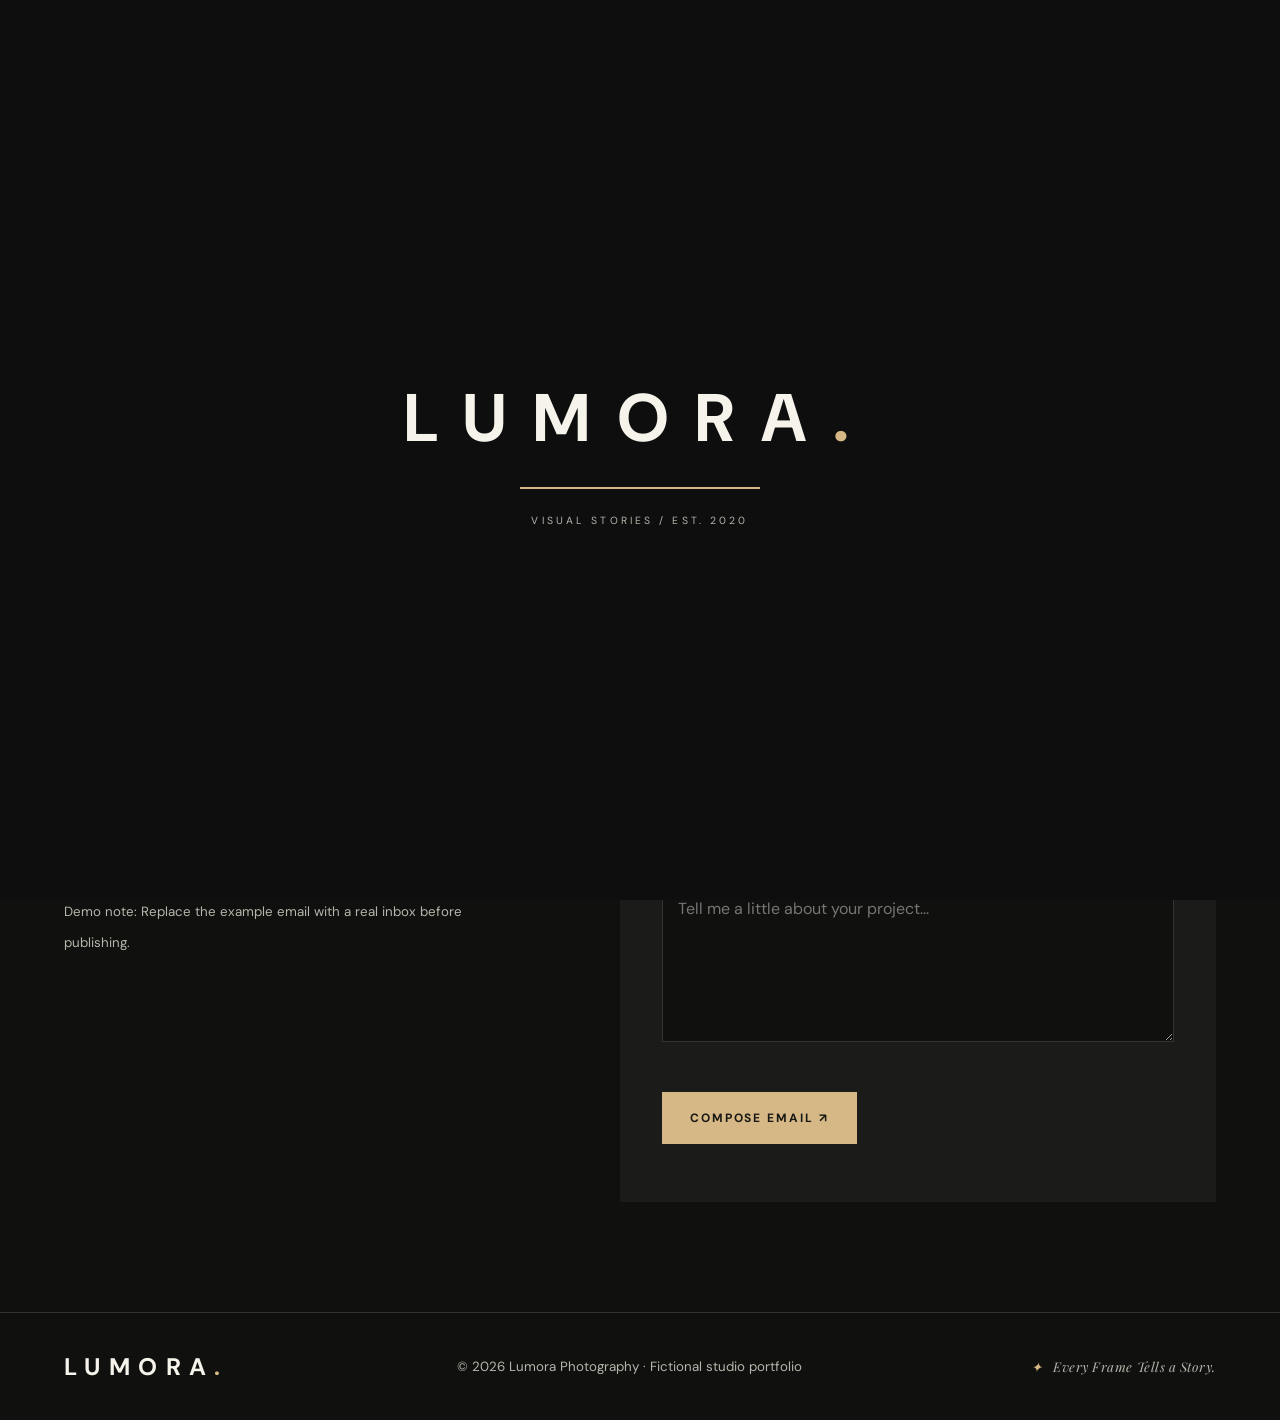
<file: contact.html>
<!doctype html>
<html lang="en">
  <head>
    <meta charset="utf-8" />
    <meta name="viewport" content="width=device-width, initial-scale=1" />
    <meta
      name="description"
      content="Lumora Photography — a cinematic fictional photography portfolio showcasing portraits, weddings, landscapes and city stories."
    />
    <title>Contact | Lumora Photography</title>
    <link rel="stylesheet" href="css/style.css" />
  </head>
  <body>
    <div class="custom-cursor" id="customCursor" aria-hidden="true">
      <span>VIEW</span>
    </div>
    <div
      class="site-loader"
      id="siteLoader"
      role="status"
      aria-label="Loading Lumora Photography"
    >
      <div class="loader-mark">LUMORA<span>.</span></div>
      <div class="loader-track"><div class="loader-progress"></div></div>
      <span class="loader-caption">VISUAL STORIES / EST. 2020</span>
    </div>
    <header class="site-header">
      <div class="container nav">
        <a class="logo" href="index.html" aria-label="Lumora home"
          >LUMORA<span>.</span></a
        >
        <nav class="nav-links" id="navLinks" aria-label="Main navigation">
          <a href="index.html" data-page="index">Home</a
          ><a href="portfolio.html" data-page="portfolio">Portfolio</a
          ><a href="contact.html" data-page="contact">Contact</a>
        </nav>
        <div class="nav-actions">
          <button
            class="icon-btn"
            id="themeToggle"
            aria-label="Toggle light and dark theme"
          >
            ☼</button
          ><button
            class="icon-btn menu-toggle"
            id="menuToggle"
            aria-label="Open navigation"
            aria-expanded="false"
            aria-controls="navLinks"
          >
            ☰
          </button>
        </div>
      </div>
    </header>
    <main>
      <section class="page-hero container">
        <div class="eyebrow">Say hello / 03</div>
        <h1>Let's make art together.</h1>
        <p>
          Planning a session, celebrating a milestone, or just want to say
          hello? I'd love to hear your story.
        </p>
      </section>
      <section class="container contact-layout">
        <div class="contact-info">
          <div class="eyebrow">Get in touch</div>
          <h2>Every story<br />starts somewhere.</h2>
          <p>
            Use the form to compose your message. Once validated, your email app
            will open with your message ready to send.
          </p>
          <p>
            <strong>Email</strong><br /><a href="mailto:hello@lumora.example"
              >hello@lumora.example</a
            >
          </p>
          <p>
            <strong>Location</strong><br />Available worldwide · Fictional
            studio
          </p>
          <p>
            <small
              >Demo note: Replace the example email with a real inbox before
              publishing.</small
            >
          </p>
        </div>
        <form class="contact-form" id="contactForm" novalidate>
          <div class="field">
            <label for="name">Your name *</label
            ><input
              id="name"
              name="name"
              autocomplete="name"
              required
              maxlength="100"
              placeholder="Your full name"
            /><span class="error" id="nameError"></span>
          </div>
          <div class="field">
            <label for="email">Email address *</label
            ><input
              id="email"
              name="email"
              type="email"
              autocomplete="email"
              required
              placeholder="you@example.com"
            /><span class="error" id="emailError"></span>
          </div>
          <div class="field">
            <label for="subject">Subject *</label
            ><input
              id="subject"
              name="subject"
              required
              maxlength="150"
              placeholder="What can we create together?"
            /><span class="error" id="subjectError"></span>
          </div>
          <div class="field">
            <label for="message">Your message *</label
            ><textarea
              id="message"
              name="message"
              required
              maxlength="3000"
              placeholder="Tell me a little about your project..."
            ></textarea
            ><span class="error" id="messageError"></span>
          </div>
          <button type="submit" class="btn">Compose email ↗</button>
          <p
            class="form-status"
            id="formStatus"
            role="status"
            aria-live="polite"
          ></p>
        </form>
      </section>
    </main>
    <footer class="footer">
      <div class="container footer-inner">
        <a class="logo" href="index.html">LUMORA<span>.</span></a
        ><small
          >© <span id="year"></span> Lumora Photography · Fictional studio
          portfolio</small
        ><small class="footer-tagline"
          ><span class="footer-star">✦</span> Every Frame Tells a Story.</small
        >
      </div>
    </footer>
    <div
      class="lightbox"
      id="lightbox"
      role="dialog"
      aria-modal="true"
      aria-label="Photo preview"
      aria-hidden="true"
    >
      <button
        class="lightbox-close"
        id="lightboxClose"
        aria-label="Close photo preview"
      >
        ×</button
      ><button
        type="button"
        class="lightbox-arrow lightbox-prev"
        id="lightboxPrev"
        aria-label="Previous photo"
      >
        ←</button
      ><button
        type="button"
        class="lightbox-arrow lightbox-next"
        id="lightboxNext"
        aria-label="Next photo"
      >
        →</button
      ><span class="lightbox-count" id="lightboxCount" aria-live="polite"></span
      ><img id="lightboxImg" alt="" />
      <p id="lightboxTitle"></p>
    </div>
    <script src="js/main.js" defer></script>
    <script src="js/ultimate.js" defer></script>
    <script src="js/creative.js" defer></script>
  </body>
</html>
</file>
<file: css/style.css>
@import url("https://fonts.googleapis.com/css2?family=DM+Sans:wght@400;500;600;700&family=Playfair+Display:wght@400;500;600&display=swap");
:root {
  --bg: #10110f;
  --surface: #1b1c19;
  --text: #f6f3eb;
  --muted: #b5b5ab;
  --accent: #d6b886;
  --line: #ffffff25;
  --header: #10110fe8;
}
body.light {
  --bg: #f7f5ef;
  --surface: #eeece5;
  --text: #20211d;
  --muted: #606158;
  --line: #20211d28;
  --header: #f7f5efeb;
}
* {
  box-sizing: border-box;
}
html {
  scroll-behavior: smooth;
}
body {
  margin: 0;
  background: var(--bg);
  color: var(--text);
  font-family: "DM Sans", sans-serif;
  transition:
    background 0.35s,
    color 0.35s;
}
a {
  color: inherit;
  text-decoration: none;
}
button,
input,
textarea {
  font: inherit;
}
button {
  cursor: pointer;
}
.container {
  width: min(1180px, 90%);
  margin: auto;
}
.site-header {
  position: fixed;
  top: 0;
  left: 0;
  right: 0;
  z-index: 20;
  background: var(--header);
  backdrop-filter: blur(16px);
  border-bottom: 1px solid var(--line);
}
.nav {
  height: 82px;
  display: flex;
  align-items: center;
  justify-content: space-between;
  gap: 20px;
}
.logo {
  font-size: 1.5rem;
  letter-spacing: 0.35em;
  font-weight: 700;
}
.logo span {
  color: var(--accent);
}
.nav-links {
  display: flex;
  align-items: center;
  gap: 36px;
}
.nav-links a {
  font-size: 0.78rem;
  letter-spacing: 0.18em;
  text-transform: uppercase;
}
.nav-links a:hover,
.nav-links a.active {
  color: var(--accent);
}
.nav-actions {
  display: flex;
  align-items: center;
  gap: 12px;
}
.icon-btn {
  border: 1px solid var(--line);
  background: transparent;
  color: var(--text);
  width: 42px;
  height: 42px;
  border-radius: 50%;
  font-size: 1.15rem;
}
.menu-toggle {
  display: none;
}
.eyebrow {
  font-size: 0.75rem;
  text-transform: uppercase;
  letter-spacing: 0.35em;
  color: var(--accent);
  font-weight: 700;
}
.hero {
  min-height: 100svh;
  position: relative;
  display: flex;
  align-items: center;
  isolation: isolate;
  background: #171717
    url("https://images.unsplash.com/photo-1470252649378-9c29740c9fa8?auto=format&fit=crop&w=2000&q=85")
    center/cover;
}
.hero:before {
  content: "";
  position: absolute;
  inset: 0;
  background: linear-gradient(
    90deg,
    #0b0c0ae8 0%,
    #0b0c0a8a 55%,
    #0b0c0a33 100%
  );
  z-index: -1;
}
.hero-content {
  padding-top: 110px;
  max-width: 850px;
}
.hero h1 {
  font-family: "Playfair Display", serif;
  font-weight: 400;
  font-size: clamp(3.6rem, 9vw, 8rem);
  line-height: 1.02;
  letter-spacing: -0.045em;
  margin: 24px 0;
  color: #fff;
}
.hero h1 em {
  color: #d6b886;
  font-weight: 400;
}
.hero p {
  color: #dddcd6;
  max-width: 510px;
  line-height: 1.9;
  font-size: 1rem;
}
.btn {
  display: inline-flex;
  align-items: center;
  justify-content: center;
  gap: 16px;
  background: var(--accent);
  color: #171714;
  padding: 17px 27px;
  border: 1px solid var(--accent);
  font-size: 0.75rem;
  text-transform: uppercase;
  letter-spacing: 0.16em;
  font-weight: 700;
  transition:
    transform 0.3s,
    background 0.3s;
}
.btn:hover {
  transform: translateY(-4px);
  background: #e9cea0;
}
.btn-outline {
  background: transparent;
  color: var(--text);
  border-color: var(--line);
}
.hero .btn {
  margin-top: 25px;
}
.scroll-cue {
  position: absolute;
  bottom: 34px;
  left: 5%;
  font-size: 0.7rem;
  letter-spacing: 0.2em;
  color: #fff;
  text-transform: uppercase;
}
.section {
  padding: 110px 0;
}
.section-heading {
  display: flex;
  justify-content: space-between;
  align-items: end;
  gap: 20px;
  margin-bottom: 38px;
}
.section h2,
.page-hero h1,
.cta h2 {
  font:
    400 clamp(2.5rem, 5.4vw, 5rem)/1.12 "Playfair Display",
    serif;
  letter-spacing: -0.035em;
  margin: 14px 0;
}
.section-intro {
  max-width: 550px;
  color: var(--muted);
  line-height: 1.9;
}
.gallery {
  display: grid;
  grid-template-columns: repeat(3, minmax(0, 1fr));
  gap: 22px;
}
.photo-card {
  position: relative;
  overflow: hidden;
  background: var(--surface);
  aspect-ratio: 4/5;
  cursor: pointer;
}
.photo-card img {
  height: 100%;
  width: 100%;
  object-fit: cover;
  display: block;
  transition:
    transform 0.7s,
    filter 0.5s;
}
.photo-card:hover img {
  transform: scale(1.08);
  filter: brightness(0.72);
}
.photo-caption {
  position: absolute;
  bottom: 0;
  left: 0;
  right: 0;
  padding: 50px 24px 24px;
  background: linear-gradient(transparent, #000b);
  color: #fff;
}
.photo-caption h3 {
  font:
    400 1.7rem "Playfair Display",
    serif;
  margin: 6px 0;
}
.photo-caption span {
  font-size: 0.7rem;
  text-transform: uppercase;
  letter-spacing: 0.22em;
  color: #e6c693;
}
.about-grid {
  display: grid;
  grid-template-columns: 1fr 1fr;
  gap: 9%;
  align-items: center;
}
.about-photo {
  width: 100%;
  aspect-ratio: 4/5;
  object-fit: cover;
}
.about-copy p {
  color: var(--muted);
  line-height: 2;
}
.stats {
  display: flex;
  gap: 35px;
  margin-top: 30px;
}
.stats strong {
  font:
    400 2.5rem "Playfair Display",
    serif;
  display: block;
  color: var(--accent);
}
.stats span {
  font-size: 0.75rem;
  color: var(--muted);
}
.cta {
  background: var(--surface);
  text-align: center;
  padding: 100px 20px;
}
.cta p {
  color: var(--muted);
  margin: 0 auto 28px;
  max-width: 550px;
  line-height: 1.8;
}
.footer {
  padding: 38px 0;
  border-top: 1px solid var(--line);
}
.footer-inner {
  display: flex;
  justify-content: space-between;
  align-items: center;
  gap: 20px;
}
.footer small {
  color: var(--muted);
}
.page-hero {
  padding: 190px 0 70px;
  text-align: center;
}
.page-hero p {
  max-width: 650px;
  margin: 0 auto;
  color: var(--muted);
  line-height: 1.9;
}
.filters {
  display: flex;
  flex-wrap: wrap;
  justify-content: center;
  gap: 12px;
  margin-bottom: 40px;
}
.filter-btn {
  background: transparent;
  border: 1px solid var(--line);
  color: var(--text);
  padding: 11px 20px;
  font-size: 0.75rem;
  text-transform: uppercase;
  letter-spacing: 0.12em;
}
.filter-btn.active,
.filter-btn:hover {
  background: var(--accent);
  border-color: var(--accent);
  color: #151515;
}
.contact-layout {
  display: grid;
  grid-template-columns: 0.85fr 1.15fr;
  gap: 10%;
  padding-bottom: 110px;
}
.contact-info h2 {
  font:
    400 3rem "Playfair Display",
    serif;
}
.contact-info p {
  color: var(--muted);
  line-height: 1.9;
}
.contact-info a {
  color: var(--accent);
}
.contact-form {
  background: var(--surface);
  padding: 42px;
}
.field {
  margin-bottom: 22px;
}
.field label {
  display: block;
  font-size: 0.75rem;
  text-transform: uppercase;
  letter-spacing: 0.12em;
  margin-bottom: 10px;
}
.field input,
.field textarea {
  width: 100%;
  border: 1px solid var(--line);
  background: var(--bg);
  color: var(--text);
  padding: 15px;
  outline: none;
  border-radius: 0;
}
.field input:focus,
.field textarea:focus {
  border-color: var(--accent);
}
.field textarea {
  min-height: 160px;
  resize: vertical;
}
.error {
  color: #e78e8e;
  display: block;
  min-height: 18px;
  font-size: 0.75rem;
  margin-top: 5px;
}
.form-status {
  color: var(--accent);
  line-height: 1.7;
}
.lightbox {
  position: fixed;
  inset: 0;
  background: #000e;
  z-index: 50;
  display: none;
  align-items: center;
  justify-content: center;
  padding: 60px 6%;
  flex-direction: column;
}
.lightbox.open {
  display: flex;
}
.lightbox img {
  max-height: 75vh;
  max-width: 100%;
  object-fit: contain;
}
.lightbox p {
  color: #fff;
}
.lightbox-close {
  position: absolute;
  right: 30px;
  top: 20px;
  border: 0;
  background: transparent;
  color: #fff;
  font-size: 2.5rem;
}
.reveal {
  opacity: 0;
  transform: translateY(28px);
  transition:
    opacity 0.75s,
    transform 0.75s;
}
.reveal.visible {
  opacity: 1;
  transform: none;
}
.empty {
  color: var(--muted);
  grid-column: 1/-1;
  text-align: center;
  padding: 30px;
}
@media (max-width: 800px) {
  .menu-toggle {
    display: block;
  }
  .nav-links {
    display: none;
    position: absolute;
    top: 82px;
    left: 0;
    right: 0;
    background: var(--bg);
    padding: 30px 5%;
    flex-direction: column;
    border-bottom: 1px solid var(--line);
  }
  .nav-links.open {
    display: flex;
  }
  .gallery {
    grid-template-columns: repeat(2, minmax(0, 1fr));
  }
  .about-grid,
  .contact-layout {
    grid-template-columns: 1fr;
    gap: 35px;
  }
  .section {
    padding: 75px 0;
  }
}
@media (max-width: 560px) {
  .gallery {
    grid-template-columns: 1fr;
  }
  .section-heading,
  .footer-inner {
    align-items: start;
    flex-direction: column;
  }
  .hero h1 {
    font-size: 3.9rem;
  }
  .contact-form {
    padding: 25px;
  }
  .stats {
    gap: 20px;
  }
  .page-hero {
    padding-top: 155px;
  }
  .logo {
    font-size: 1.15rem;
  }
}
@media (prefers-reduced-motion: reduce) {
  *,
  *:before,
  *:after {
    scroll-behavior: auto !important;
    animation: none !important;
    transition: none !important;
  }
  .reveal {
    opacity: 1;
    transform: none;
  }
}

/* Premium motion upgrade: intro, cinematic hero slider and page transitions */
.site-loader {
  position: fixed;
  inset: 0;
  z-index: 100;
  display: flex;
  flex-direction: column;
  align-items: center;
  justify-content: center;
  gap: 25px;
  background: #0d0e0d;
  color: #f6f3eb;
  transition:
    opacity 0.65s ease,
    visibility 0.65s ease;
}
.site-loader.is-done {
  opacity: 0;
  visibility: hidden;
  pointer-events: none;
}
.loader-mark {
  font-weight: 700;
  font-size: clamp(2rem, 6vw, 4.2rem);
  letter-spacing: 0.4em;
  animation: loaderReveal 1.2s both;
}
.loader-mark span {
  color: #d6b886;
}
.loader-track {
  width: min(240px, 55vw);
  height: 2px;
  background: #ffffff24;
  overflow: hidden;
}
.loader-progress {
  height: 100%;
  background: #d6b886;
  transform-origin: left;
  animation: loaderFill 1.35s ease forwards;
}
.loader-caption {
  font-size: 0.65rem;
  letter-spacing: 0.3em;
  color: #b5b5ab;
}
.hero {
  background: #10110f;
  overflow: hidden;
}
.hero-slides {
  position: absolute;
  inset: 0;
  z-index: -2;
}
.hero-slide {
  position: absolute;
  inset: 0;
  background-position: center;
  background-size: cover;
  opacity: 0;
  transform: scale(1.09);
  transition:
    opacity 1.35s ease,
    transform 8s ease;
}
.hero-slide.is-active {
  opacity: 1;
  transform: scale(1);
}
.hero:before {
  z-index: -1;
  pointer-events: none;
}
.slider-controls {
  position: absolute;
  right: 5%;
  bottom: 30px;
  display: flex;
  align-items: center;
  gap: 12px;
  color: white;
}
.slider-controls button {
  border: 1px solid #ffffff75;
  color: white;
  background: #0006;
  width: 42px;
  height: 42px;
  border-radius: 50%;
  transition:
    background 0.25s,
    transform 0.25s;
}
.slider-controls button:hover {
  background: #d6b886;
  color: #171714;
  transform: translateY(-3px);
}
.slider-controls span {
  font-size: 0.75rem;
  letter-spacing: 0.15em;
  min-width: 70px;
  text-align: center;
}
.hero-content .eyebrow {
  animation: riseIn 0.85s 0.3s both;
}
.hero-content h1 {
  animation: riseIn 1s 0.45s both;
}
.hero-content p {
  animation: riseIn 1s 0.6s both;
}
.hero-content .btn {
  animation: riseIn 1s 0.75s both;
}
.page-exit main,
.page-exit footer {
  opacity: 0;
  transform: translateY(-12px);
  transition:
    opacity 0.32s,
    transform 0.32s;
}
.photo-card {
  transition:
    box-shadow 0.4s,
    transform 0.4s;
}
.photo-card:hover {
  box-shadow: 0 20px 55px #0005;
  transform: translateY(-6px);
}
@keyframes loaderReveal {
  from {
    opacity: 0;
    transform: translateY(24px);
    letter-spacing: 0.65em;
  }
  to {
    opacity: 1;
    transform: translateY(0);
    letter-spacing: 0.4em;
  }
}
@keyframes loaderFill {
  from {
    transform: scaleX(0);
  }
  to {
    transform: scaleX(1);
  }
}
@keyframes riseIn {
  from {
    opacity: 0;
    transform: translateY(30px);
  }
  to {
    opacity: 1;
    transform: translateY(0);
  }
}
@media (max-width: 560px) {
  .slider-controls {
    right: 5%;
    bottom: 28px;
    gap: 6px;
  }
  .slider-controls button {
    width: 34px;
    height: 34px;
  }
  .slider-controls span {
    min-width: 60px;
  }
  .scroll-cue {
    bottom: 82px;
  }
}
@media (prefers-reduced-motion: reduce) {
  .site-loader {
    display: none;
  }
  .hero-slide {
    transition: none;
  }
  .hero-content .eyebrow,
  .hero-content h1,
  .hero-content p,
  .hero-content .btn {
    animation: none;
  }
  .page-exit main,
  .page-exit footer {
    transition: none;
  }
}

/* === Ultimate Cinematic Edition: additions === */
.sr-only {
  position: absolute;
  width: 1px;
  height: 1px;
  padding: 0;
  margin: -1px;
  overflow: hidden;
  clip: rect(0, 0, 0, 0);
  white-space: nowrap;
  border: 0;
}
/* masonry: CSS columns preserve photo proportions while maintaining filter rendering */
.masonry-gallery {
  display: block;
  columns: 3;
  column-gap: 22px;
}
.masonry-gallery .photo-card {
  display: block;
  width: 100%;
  height: auto;
  aspect-ratio: auto;
  margin: 0 0 22px;
  break-inside: avoid;
  min-height: 240px;
}
.masonry-gallery .photo-card img {
  width: 100%;
  height: auto;
  aspect-ratio: 4/5;
  object-fit: cover;
}
.masonry-gallery .photo-card:nth-child(4n + 2) img {
  aspect-ratio: 4/3;
}
.masonry-gallery .photo-card:nth-child(4n + 3) img {
  aspect-ratio: 3/4;
}
.masonry-gallery .photo-card:nth-child(4n) img {
  aspect-ratio: 5/4;
}
.photo-card {
  isolation: isolate;
  border-radius: 5px;
  --tilt-x: 0deg;
  --tilt-y: 0deg;
  transition:
    transform 0.42s ease,
    box-shadow 0.42s ease;
}
.photo-card.reveal.visible {
  transform: perspective(1100px) rotateX(var(--tilt-x)) rotateY(var(--tilt-y));
}
.photo-card.reveal.visible:hover {
  transform: perspective(1100px) rotateX(var(--tilt-x)) rotateY(var(--tilt-y))
    translateY(-8px);
  box-shadow:
    0 25px 60px #0005,
    0 0 0 1px var(--accent);
}
.photo-card::before {
  content: "";
  position: absolute;
  inset: 0;
  z-index: 3;
  pointer-events: none;
  background: linear-gradient(
    115deg,
    transparent 30%,
    #ffffff26 49%,
    transparent 65%
  );
  transform: translateX(-140%);
  transition: transform 0.8s ease;
}
.photo-card:hover::before {
  transform: translateX(140%);
}
.photo-caption {
  z-index: 2;
  transition: transform 0.4s ease;
}
.photo-card:hover .photo-caption {
  transform: translateY(-8px);
}
.photo-card img {
  transition:
    transform 0.85s ease,
    filter 0.65s ease;
}
.photo-card:hover img {
  transform: scale(1.09);
  filter: brightness(0.77) saturate(1.12);
}
.custom-cursor {
  position: fixed;
  left: 0;
  top: 0;
  z-index: 80;
  width: 22px;
  height: 22px;
  border: 1px solid var(--accent);
  border-radius: 50%;
  pointer-events: none;
  display: none;
  align-items: center;
  justify-content: center;
  color: #171714;
  background: transparent;
  transform: translate3d(-100px, -100px, 0);
  transition:
    width 0.2s,
    height 0.2s,
    background 0.2s;
  mix-blend-mode: normal;
}
.custom-cursor span {
  font:
    700 10px "DM Sans",
    sans-serif;
  letter-spacing: 0.12em;
  opacity: 0;
}
.custom-cursor.is-view {
  width: 72px;
  height: 72px;
  background: var(--accent);
}
.custom-cursor.is-view span {
  opacity: 1;
}
@media (hover: hover) and (pointer: fine) {
  .custom-cursor {
    display: flex;
  }
  .photo-card {
    cursor: none;
  }
}
.lightbox {
  gap: 10px;
}
.lightbox img {
  max-height: 70vh;
  max-width: min(100%, 1100px);
}
.lightbox-arrow {
  position: absolute;
  top: 50%;
  transform: translateY(-50%);
  border: 1px solid #ffffff80;
  border-radius: 50%;
  background: #10110fc9;
  color: white;
  width: 48px;
  height: 48px;
  font-size: 1.6rem;
  z-index: 2;
}
.lightbox-prev {
  left: 2%;
}
.lightbox-next {
  right: 2%;
}
.lightbox-count {
  color: #d6b886;
  letter-spacing: 0.2em;
  font-size: 0.8rem;
}
.lightbox-close {
  z-index: 3;
}
.lightbox button:focus-visible {
  outline: 2px solid var(--accent);
  outline-offset: 4px;
}
.text-reveal {
  opacity: 0;
  transform: translateY(28px);
  transition:
    opacity 0.8s ease,
    transform 0.8s ease;
}
.text-reveal.is-shown {
  opacity: 1;
  transform: none;
}
.parallax-image {
  transform: translateY(var(--parallax-y, 0px));
  will-change: transform;
}
.compare {
  position: relative;
  width: 100%;
  aspect-ratio: 16/9;
  overflow: hidden;
  background: #20211d;
  --split: 50%;
  touch-action: pan-y;
}
.compare-image,
.compare-original img {
  width: 100%;
  height: 100%;
  object-fit: cover;
  display: block;
}
.compare-base {
  filter: contrast(1.18) saturate(0.77) sepia(0.18) brightness(0.82);
}
.compare-original {
  position: absolute;
  inset: 0;
  clip-path: inset(0 calc(100% - var(--split)) 0 0);
  pointer-events: none;
}
.compare-original img {
  filter: none;
}
.compare-divider {
  position: absolute;
  top: 0;
  bottom: 0;
  left: var(--split);
  transform: translateX(-50%);
  width: 3px;
  background: white;
  pointer-events: none;
  display: flex;
  align-items: center;
  justify-content: center;
}
.compare-divider span {
  display: grid;
  place-items: center;
  background: #fff;
  color: #151515;
  border-radius: 50%;
  width: 46px;
  height: 46px;
  font-size: 1.4rem;
  box-shadow: 0 4px 25px #0005;
}
.compare-tag {
  position: absolute;
  top: 20px;
  padding: 9px 12px;
  background: #10110fbb;
  color: white;
  text-transform: uppercase;
  font-size: 0.7rem;
  letter-spacing: 0.13em;
  pointer-events: none;
}
.compare-tag-before {
  left: 20px;
}
.compare-tag-after {
  right: 20px;
}
.compare input[type="range"] {
  position: absolute;
  inset: 0;
  width: 100%;
  height: 100%;
  opacity: 0;
  cursor: ew-resize;
  margin: 0;
}
.compare:focus-within {
  outline: 3px solid var(--accent);
  outline-offset: 4px;
}
@media (max-width: 800px) {
  .masonry-gallery {
    columns: 2;
  }
}
@media (max-width: 560px) {
  .masonry-gallery {
    columns: 1;
  }
  .compare {
    aspect-ratio: 4/3;
  }
  .lightbox-arrow {
    top: auto;
    bottom: 75px;
    transform: none;
  }
  .lightbox-prev {
    left: 15%;
  }
  .lightbox-next {
    right: 15%;
  }
}
@media (prefers-reduced-motion: reduce) {
  .custom-cursor {
    display: none !important;
  }
  .text-reveal {
    opacity: 1;
    transform: none;
  }
  .parallax-image {
    transform: none !important;
  }
  .photo-card.reveal.visible,
  .photo-card.reveal.visible:hover {
    transform: none !important;
  }
}

/* Creative Studio: monochrome reveal, viewfinder and Polaroid wall */
.gallery .photo-card img {
  filter: grayscale(1);
  transition:
    filter 0.85s ease,
    transform 0.9s ease;
}
.gallery .photo-card:hover img,
.gallery .photo-card:focus-visible img {
  filter: grayscale(0) saturate(1.1);
}
@media (hover: none) {
  .gallery .photo-card img {
    filter: none;
  }
}
.viewfinder-toggle {
  position: absolute;
  right: 94px;
  top: 24px;
  z-index: 12;
  border: 1px solid #d6b886;
  background: #10110fbb;
  color: #f6f3eb;
  padding: 10px 14px;
  letter-spacing: 0.08em;
  font-size: 12px;
}
.viewfinder-toggle[aria-pressed="true"] {
  background: #d6b886;
  color: #10110f;
}
.viewfinder-overlay {
  display: none;
  position: absolute;
  inset: 7% 12%;
  z-index: 5;
  pointer-events: none;
  color: #f5f3ec;
  font:
    600 12px "DM Sans",
    sans-serif;
  text-shadow: 0 1px 5px #000;
}
.lightbox.viewfinder-on .viewfinder-overlay {
  display: block;
}
.vf-grid {
  position: absolute;
  inset: 0;
  background:
    linear-gradient(
      to right,
      transparent 33.2%,
      #ffffff55 33.3%,
      transparent 33.4%,
      transparent 66.5%,
      #ffffff55 66.6%,
      transparent 66.7%
    ),
    linear-gradient(
      to bottom,
      transparent 33.2%,
      #ffffff55 33.3%,
      transparent 33.4%,
      transparent 66.5%,
      #ffffff55 66.6%,
      transparent 66.7%
    );
  border: 1px solid #ffffff88;
}
.vf-focus {
  position: absolute;
  left: 50%;
  top: 50%;
  width: 90px;
  height: 65px;
  transform: translate(-50%, -50%);
  border: 2px solid #d6b886;
}
.vf-top,
.vf-bottom {
  position: absolute;
  left: 12px;
  right: 12px;
  display: flex;
  justify-content: space-between;
  gap: 15px;
}
.vf-top {
  top: 12px;
}
.vf-bottom {
  bottom: 12px;
}
.vf-rec {
  color: #ff6b65;
}
.polaroid-section {
  padding: 85px 0 120px;
}
.polaroid-wall {
  position: relative;
  min-height: 570px;
  background: radial-gradient(circle at 45% 35%, #35352f, #171815 75%);
  border: 1px solid #ffffff20;
  overflow: hidden;
  border-radius: 12px;
  touch-action: pan-y;
}
.polaroid {
  position: absolute;
  left: var(--x);
  top: var(--y);
  width: clamp(150px, 20vw, 235px);
  padding: 12px 12px 44px;
  background: #f8f6ee;
  color: #282821;
  box-shadow: 0 18px 38px #0008;
  transform: rotate(var(--angle));
  cursor: grab;
  user-select: none;
  touch-action: none;
  transition: box-shadow 0.2s;
}
.polaroid:focus-visible {
  outline: 3px solid #d6b886;
  outline-offset: 4px;
}
.polaroid.dragging {
  cursor: grabbing;
  box-shadow: 0 30px 60px #000b;
  transition: none;
}
.polaroid img {
  width: 100%;
  height: 190px;
  object-fit: cover;
  display: block;
  pointer-events: none;
}
.polaroid figcaption {
  position: absolute;
  bottom: 10px;
  left: 12px;
  right: 12px;
  text-align: center;
  font:
    italic 16px "Playfair Display",
    serif;
  white-space: nowrap;
  overflow: hidden;
  text-overflow: ellipsis;
}
.polaroid-help {
  color: var(--muted);
  font-size: 13px;
  line-height: 1.6;
}
@media (max-width: 650px) {
  .polaroid-wall {
    min-height: 650px;
  }
  .polaroid {
    width: 44%;
    padding: 8px 8px 34px;
  }
  .polaroid img {
    height: 130px;
  }
  .polaroid figcaption {
    font-size: 12px;
  }
  .viewfinder-toggle {
    top: 78px;
    right: 14px;
  }
  .viewfinder-overlay {
    inset: 18% 5% 15%;
  }
}
@media (prefers-reduced-motion: reduce) {
  .gallery .photo-card img {
    transition: none;
  }
  .polaroid {
    transition: none;
  }
}

/* LUMORA footer signature */
.footer-tagline {
  font-family: "Playfair Display", serif;
  font-style: italic;
  letter-spacing: 0.04em;
}
.footer-star {
  color: var(--accent);
  margin-right: 7px;
  display: inline-block;
  animation: lumoraStar 3s ease-in-out infinite;
}
@keyframes lumoraStar {
  0%,
  100% {
    opacity: 0.65;
    transform: scale(1);
  }
  50% {
    opacity: 1;
    transform: scale(1.2);
  }
}
@media (prefers-reduced-motion: reduce) {
  .footer-star {
    animation: none;
  }
}
</file>
